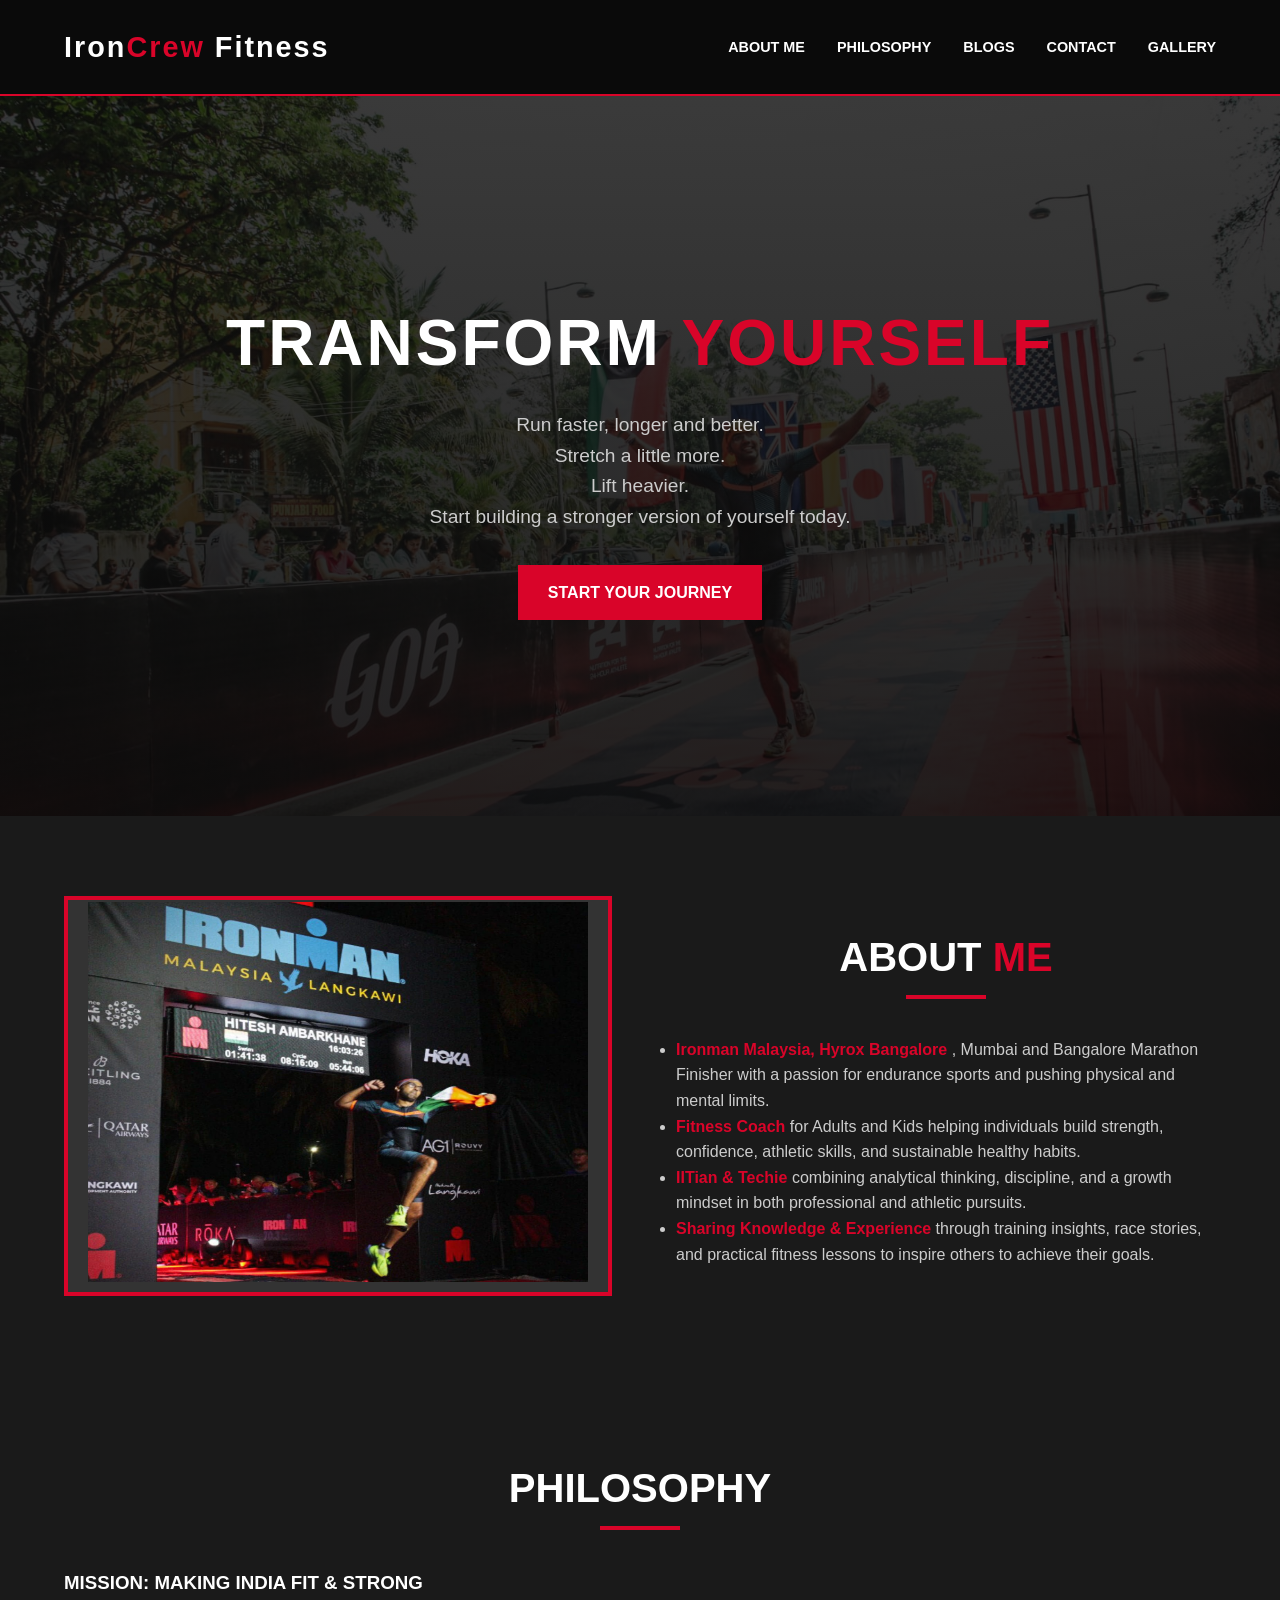
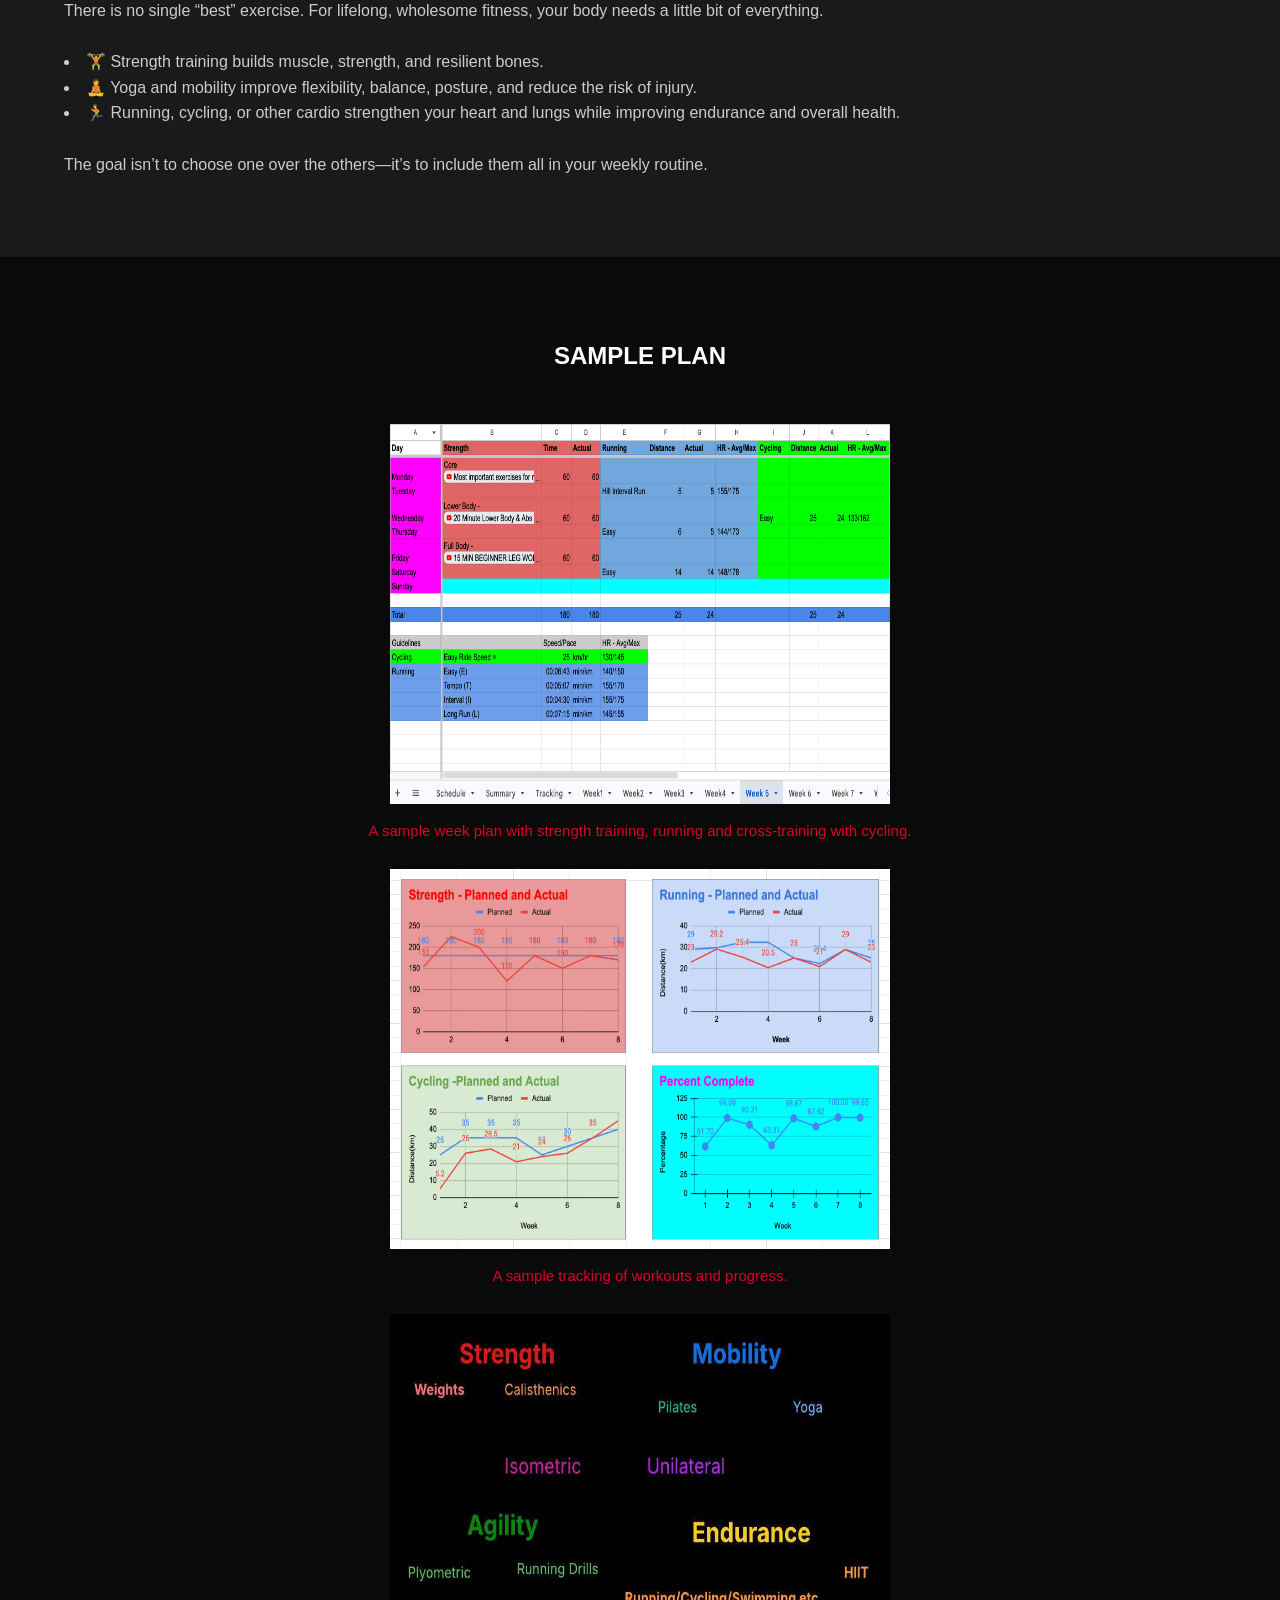
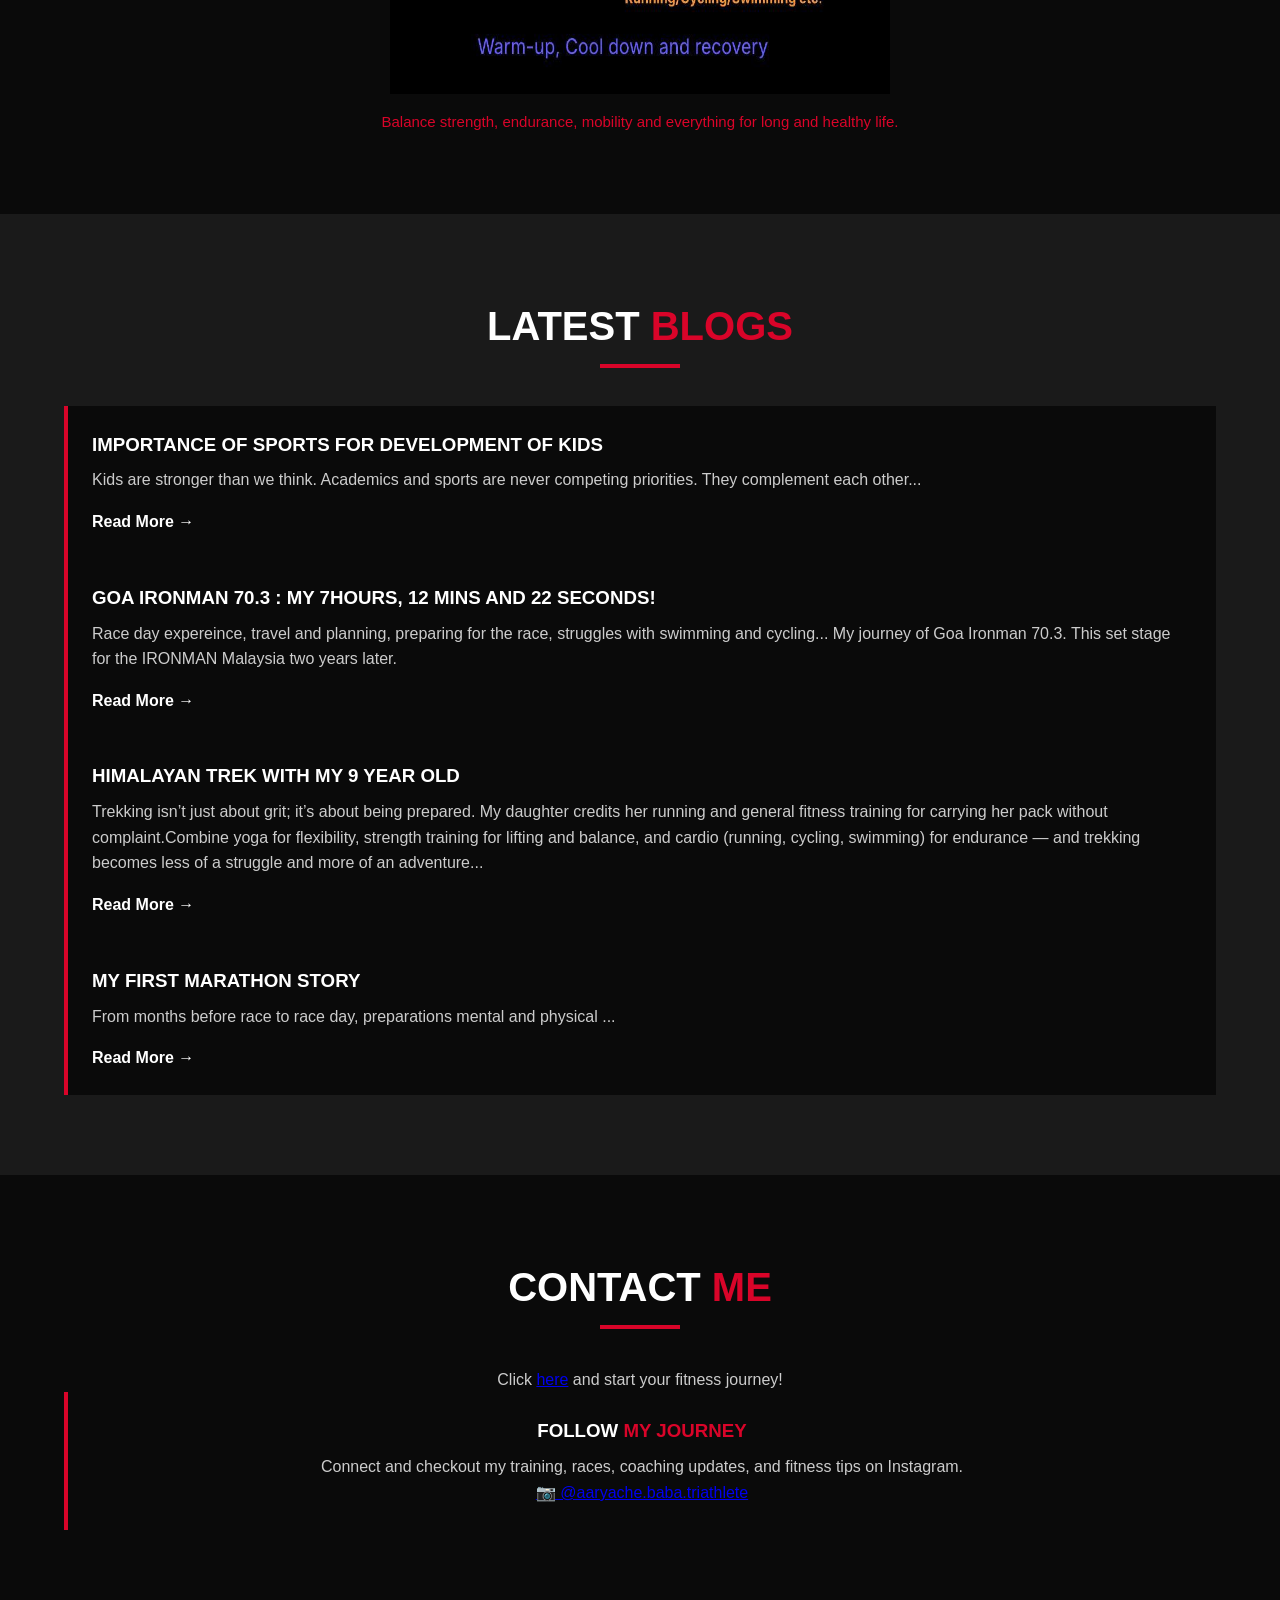
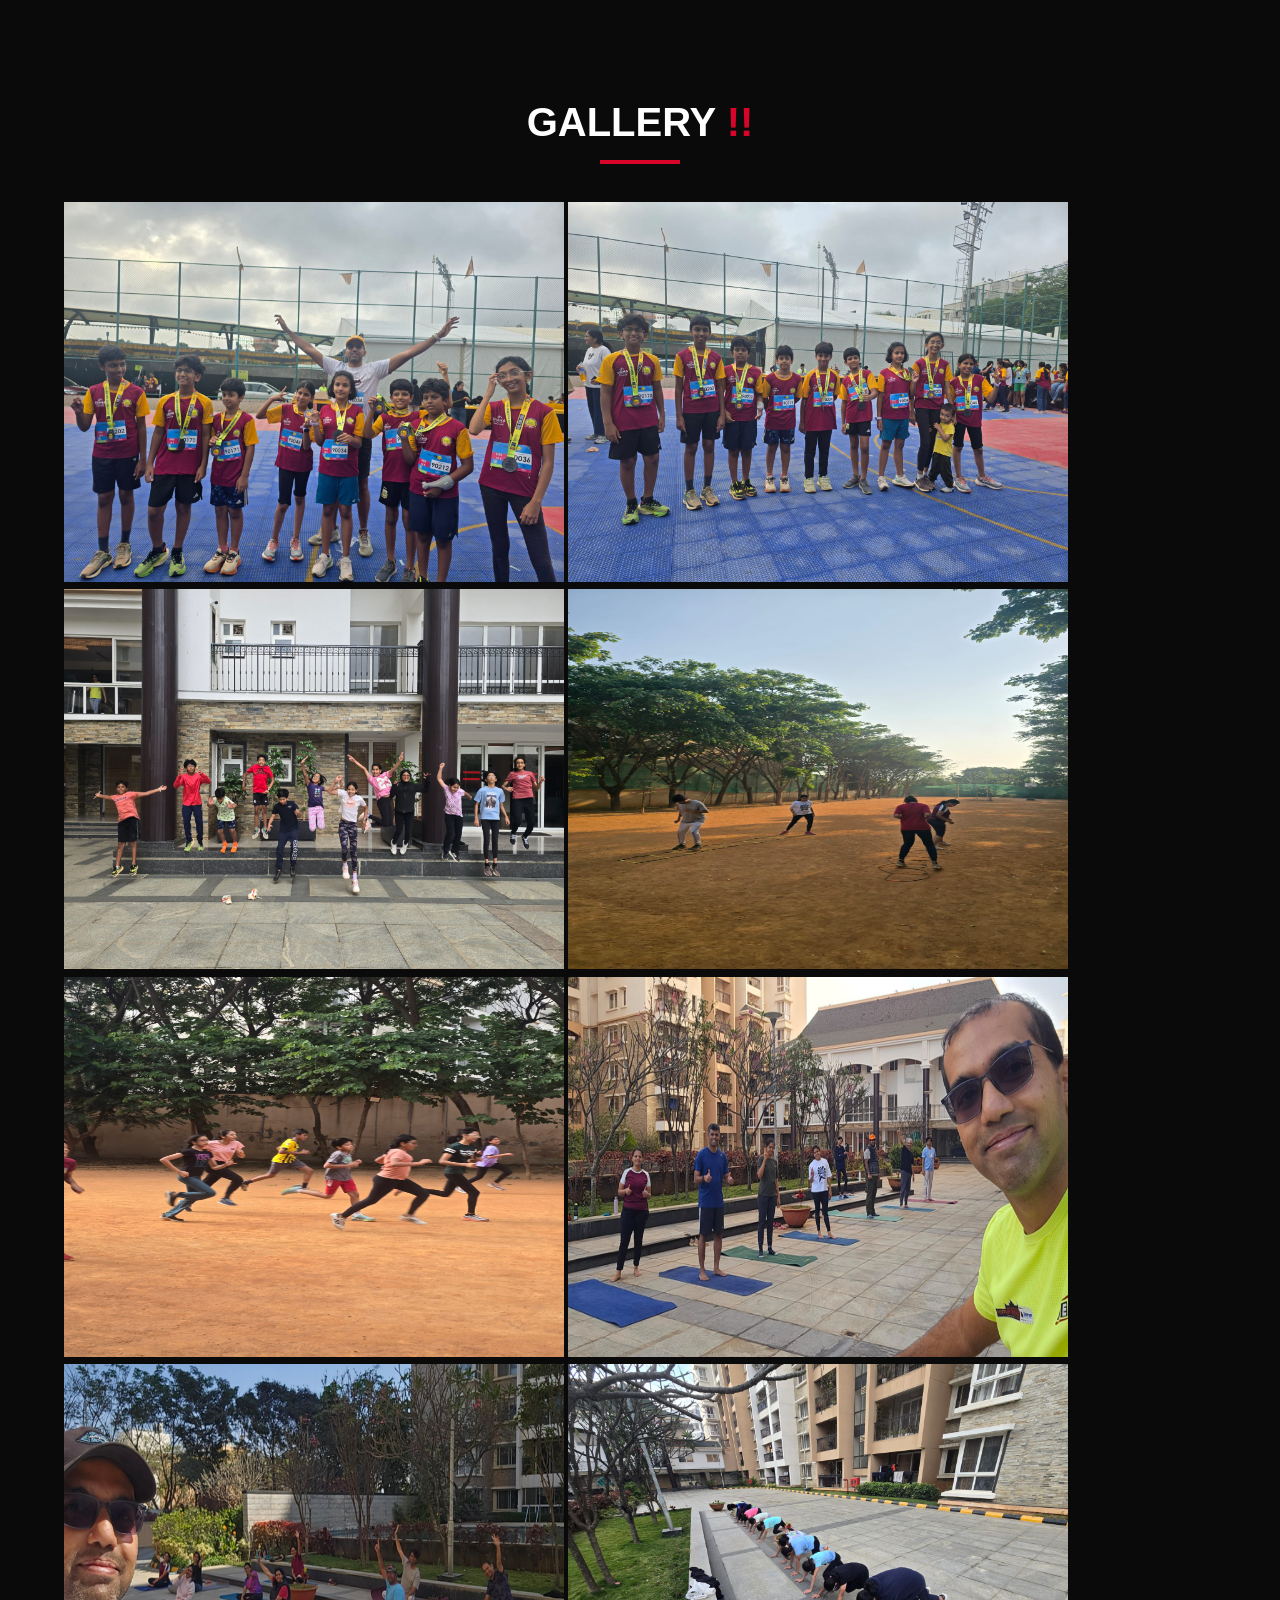
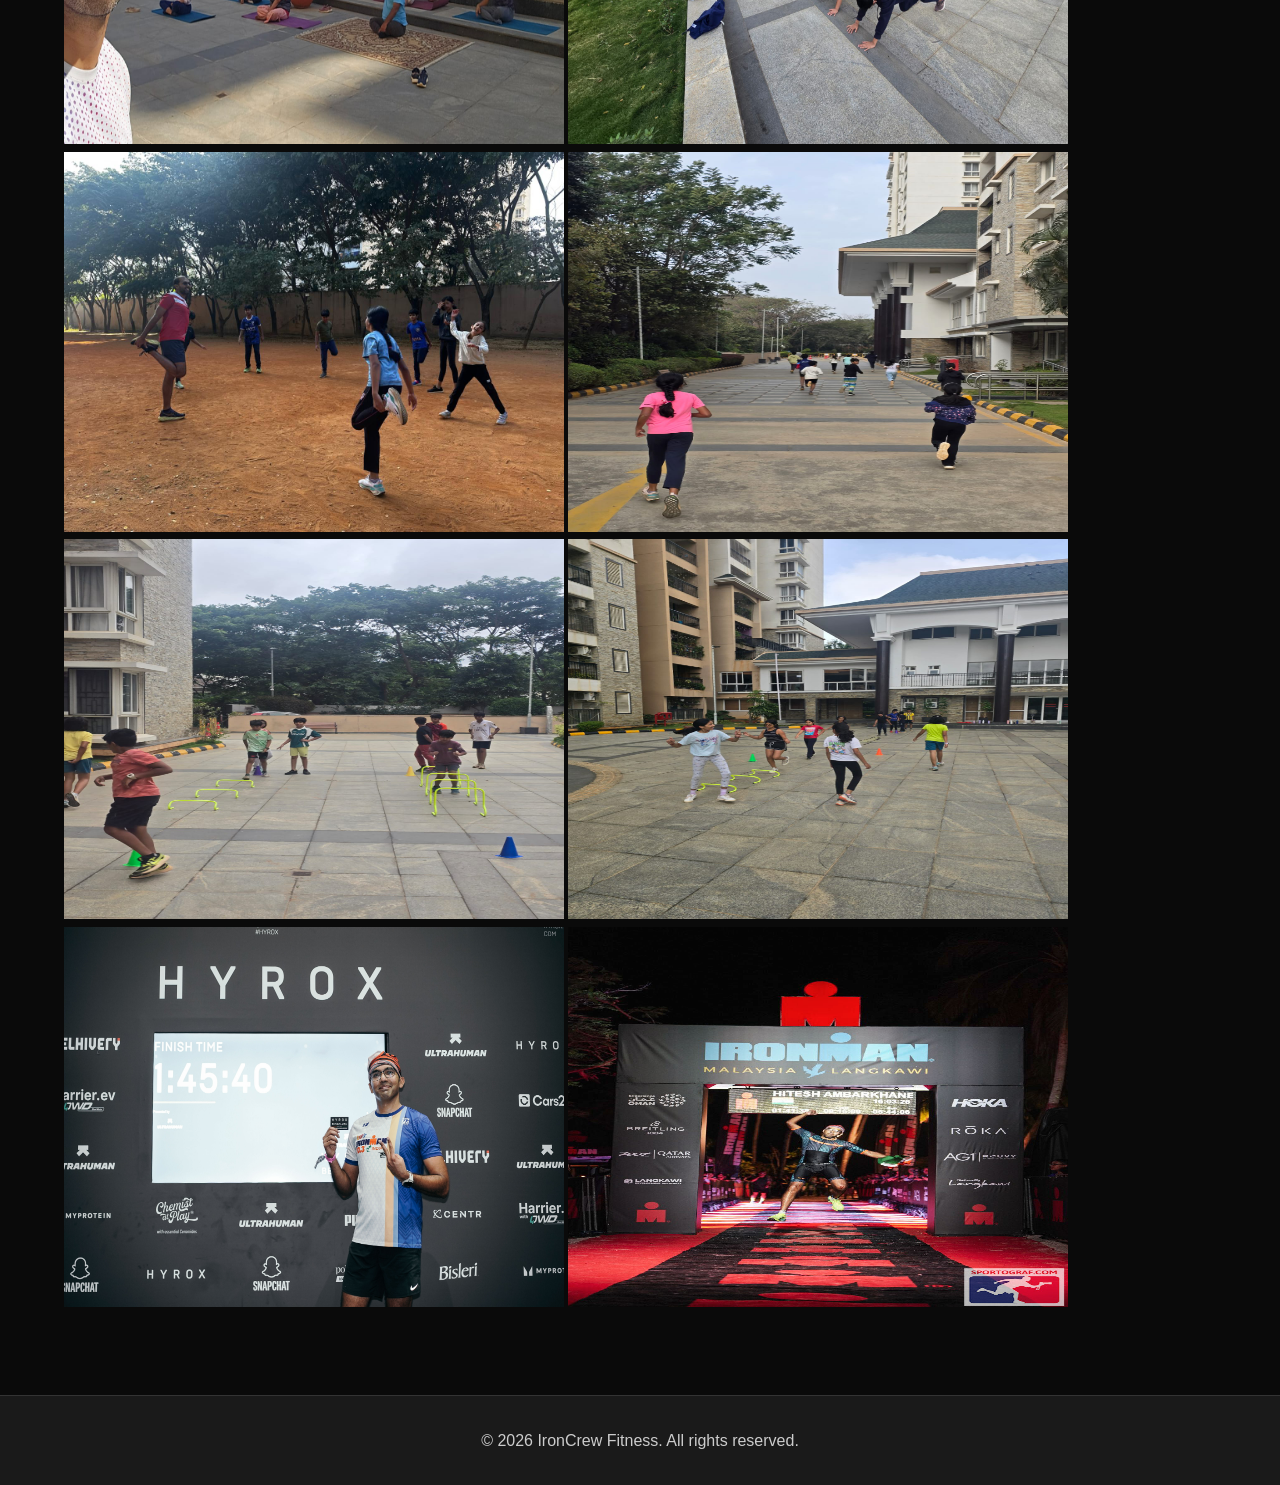
<file: index.html>
<!DOCTYPE html>
<html lang="en">
<head>
	<!-- Google Tag Manager -->
	<script>(function(w,d,s,l,i){w[l]=w[l]||[];w[l].push({'gtm.start':
	new Date().getTime(),event:'gtm.js'});var f=d.getElementsByTagName(s)[0],
	j=d.createElement(s),dl=l!='dataLayer'?'&l='+l:'';j.async=true;j.src=
	'https://www.googletagmanager.com/gtm.js?id='+i+dl;f.parentNode.insertBefore(j,f);
	})(window,document,'script','dataLayer','GTM-TH9XG8PS');</script>
	<!-- End Google Tag Manager -->

    <meta charset="UTF-8">
    <meta name="viewport" content="width=device-width, initial-scale=1.0">
    <title>IronCrew Fitness</title>
    <link rel="stylesheet" href="./css/styles.css" type="text/css">
</head>
<body>
    <!-- Google Tag Manager (noscript) -->
    <noscript><iframe src="https://www.googletagmanager.com/ns.html?id=GTM-TH9XG8PS"
    height="0" width="0" style="display:none;visibility:hidden"></iframe></noscript>
    <!-- End Google Tag Manager (noscript) -->

    <header>
        <a href="#" class="logo">Iron<span class="text-red">Crew</span> Fitness</a>
        <nav>
            <ul>
                <li><a href="#about">About Me</a></li>
                <li><a href="#philosophy">Philosophy</a></li>
                <li><a href="#blogs">Blogs</a></li>
                <li><a href="#contact">Contact</a></li>
                <li><a href="#gallery">Gallery</a></li>
            </ul>
        </nav>
    </header>

    <section id="hero">
        <h1>Transform <span class="text-red">YourSelf</span></h1>
        <p>Run faster, longer and better. <br>Stretch a little more. <br>Lift heavier. <br>Start building a stronger version of yourself today.</p>
        <a href="#contact" class="btn">Start Your Journey</a>
    </section>

    <section id="about" class="section-padding">
        <div class="about-image">
            <span style="color: var(--mid-grey); font-style: italic;"><img src="./images/malaysia_jump1.jpeg"  width="500" height="380"></span>
        </div>
        <div class="about-content">
            <h2 class="section-title" style="text-align:">About <span class="text-red">Me</span></h2>
            <ul class="about-list">
                <li>
                    <span class="text-red"><strong>Ironman Malaysia, Hyrox Bangalore </strong></span>, Mumbai and Bangalore Marathon Finisher with a passion for endurance sports and pushing physical and mental limits.
                </li>

                <li>
                    <span class="text-red"><strong>Fitness Coach </strong></span> for Adults and Kids helping individuals build strength, confidence, athletic skills, and sustainable healthy habits.
                </li>

                <li>
                    <span class="text-red"><strong>IITian & Techie</strong></span> combining analytical thinking, discipline, and a growth mindset in both professional and athletic pursuits.
                </li>

                <li>
                    <span class="text-red"><strong>Sharing Knowledge & Experience</strong></span> through training insights, race stories, and practical fitness lessons to inspire others to achieve their goals.
                </li>
        </div>
    </section>

    <section id="philosophy" class="section-padding">
        <div class="philosophy-content">
            <h2 class="section-title" style="text-align:">Philosophy <span class="text-red"></span></h2>
                <h3>Mission: Making India Fit & Strong</h3>
                <p>There is no single “best” exercise. For lifelong, wholesome fitness, your body needs a little bit of everything.</p>
                <br>
                <li>🏋️ Strength training builds muscle, strength, and resilient bones.</li>
                <li>🧘 Yoga and mobility improve flexibility, balance, posture, and reduce the risk of injury.</li>
                <li>🏃 Running, cycling, or other cardio strengthen your heart and lungs while improving endurance and overall health.</li>
                <br>
                <p>The goal isn’t to choose one over the others—it’s to include them all in your weekly routine.</p>
        </div>
        <!--
        <div class="philosophy-image">
            <span style="color: var(--mid-grey); font-style: italic;"><img src="./images/exercises1.jpeg"  width="500" height="380"></span>
        </div>
        -->
    </section>

    <section id="gallery" class="section-padding">
        <h2 class="sub-section-title">Sample Plan</h2>
            <div class="gallery">
                <figure>
                    <img src="./images/Week5.png" alt="sample week plan" width="500" height="380">
                    <figcaption>
                        A sample week plan with strength training, running and cross-training with cycling.
                    </figcaption>
                </figure>
<br>
                <figure>
                    <img src="./images/Tracking.png" alt="sample tracking of workouts and progress" width="500" height="380">
                    <figcaption>
                        A sample tracking of workouts and progress.
                    </figcaption>
                </figure>
<br>
                <figure>
                    <img src="./images/exercises1.jpeg" alt="types of workouts" width="500" height="380">
                    <figcaption>
                        Balance strength, endurance, mobility and everything for long and healthy life.
                    </figcaption>
                </figure>
            </div>
    </section>

    <section id="blogs" class="section-padding">
        <h2 class="section-title">Latest <span class="text-red">Blogs</span></h2>
        <div class="cards-container">
            <div class="blog-card">
                <h3>Importance of sports for development of kids</h3>
		<p>Kids are stronger than we think. Academics and sports are never competing priorities. They complement each other...</p>
                <a href="https://medium.com/@hiteshtheone/the-ball-that-confirmed-we-were-on-the-right-path-aed972ec6033" target="_blank" style="color: var(--white); text-decoration: none; font-weight: bold; margin-top: 1rem; display: inline-block;">Read More &rarr;</a>
            </div>
            <div class="blog-card">
                <h3>Goa Ironman 70.3 : My 7hours, 12 mins and 22 seconds!</h3>
		<p>Race day expereince, travel and planning, preparing for the race, struggles with swimming and cycling... My journey of Goa Ironman 70.3. This set stage for the IRONMAN Malaysia two years later.</p>
                <a href="https://medium.com/@hiteshtheone/goa-ironman-70-3-my-7hours-12-mins-and-22-seconds-44e0604dadaa" target="_blank" style="color: var(--white); text-decoration: none; font-weight: bold; margin-top: 1rem; display: inline-block;">Read More &rarr;</a>
            </div>
            <div class="blog-card">
                <h3>Himalayan Trek with my 9 year old</h3>
                <p>Trekking isn’t just about grit; it’s about being prepared. My daughter credits her running and general fitness training for carrying her pack without complaint.Combine yoga for flexibility, strength training for lifting and balance, and cardio (running, cycling, swimming) for endurance — and trekking becomes less of a struggle and more of an adventure...</p>
                <a href="https://medium.com/@hiteshtheone/himalayan-trek-with-my-9yo-kid-02b56b1accf9" target="_blank" style="color: var(--white); text-decoration: none; font-weight: bold; margin-top: 1rem; display: inline-block;">Read More &rarr;</a>
            </div>
            <div class="blog-card">
                <h3> My First Marathon Story </h3>
                <p>From months before race to race day, preparations mental and physical ...</p>
		<a href="https://medium.com/@hiteshtheone/my-first-marathon-story-6e36729882e7" target="_blank" style="color: var(--white); text-decoration: none; font-weight: bold; margin-top: 1rem; display: inline-block;">Read More &rarr;</a>
            </div>
        </div>
    </section>

    <section id="contact" class="section-padding">
        <h2 class="section-title">Contact <span class="text-red">Me</span></h2>
        <p>Click <a href="https://docs.google.com/forms/d/16RqCupzvtwNZvOq0XAW5m5-bFhYPKpGwlSgORHnRbHs/edit" target="_blank" >here</a> and start your fitness journey!</p>

            <div class="blog-card">
	    <h3>Follow <span class="text-red">My Journey</span></h3>
	    <p>
		Connect and checkout my training, races, coaching updates, and fitness tips on Instagram.
	    </p>

	    <a href="https://www.instagram.com/aaryache.baba.triathlete/" target="_blank">
		📷 @aaryache.baba.triathlete
	    </a>
	    </div>
    </section>

    <section id="gallery" class="section-padding">
        <h2 class="section-title">Gallery <span class="text-red">!!</span></h2>
            <div class="gallery">
              <img src="./images/gallery/8Kids.jpeg" alt="kids after 3k run with coach" width="500" height="380">
              <img src="./images/gallery/9Kids.jpeg" alt="kids after 3k run" width="500" height="380">
              <img src="./images/gallery/kids_jump.jpeg" alt="kids jump" width="500" height="380">
              <img src="./images/gallery/adults_ladder.jpeg" alt="adults doing ladder drills" width="500" height="380">
              <img src="./images/gallery/kids_run.jpeg" alt="kids sprinting" width="500" height="380">
              <img src="./images/gallery/Big_group_2.jpeg" alt="grown-ups exercising"  width="500" height="380">
              <img src="./images/gallery/trial_class_2.jpeg" alt="grown-ups exercising" width="500" height="380">
              <img src="./images/gallery/mountain_climbers.jpeg" alt="kids doing mountain climbers" width="500" height="380">
              <img src="./images/gallery/streching1.jpeg" alt="kids streching" width="500" height="380">
              <img src="./images/gallery/running_apartment.jpeg" alt="kids running in partment" width="500" height="380">
              <img src="./images/gallery/kids_hurdles.jpeg" alt="kids jumping hurdles" width="500" height="380">
              <img src="./images/gallery/kids_ladder.jpeg" alt="kids doing ladder drills" width="500" height="380">
              <img src="./images/gallery/hyrox.JPG" alt="hyrox finish" width="500" height="380">
              <img src="./images/gallery/ironman/Jump_front.jpeg" alt="ironman malaysia finishline jump" width="500" height="380">
            </div>
    </section>

    <footer>
        <p>&copy; 2026 IronCrew Fitness. All rights reserved.</p>
    </footer>

</body>
</html>
</file>
<file: css/styles.css>
/* CSS Variables for Theme Colors */
:root {
    --black: #0a0a0a;
    --dark-grey: #1a1a1a;
    --mid-grey: #333333;
    --light-grey: #cccccc;
    --white: #ffffff;
    --red: #d90429;
    --dark-red: #ef233c;
}

/* Global Styles */
* {
    margin: 0;
    padding: 0;
    box-sizing: border-box;
    font-family: 'Segoe UI', Tahoma, Geneva, Verdana, sans-serif;
    scroll-behavior: smooth;
}

body {
    background-color: var(--black);
    color: var(--light-grey);
    line-height: 1.6;
}

h1, h2, h3 {
    color: var(--white);
    text-transform: uppercase;
}

span.text-red {
    color: var(--red);
}

/* Navigation */
header {
    background-color: var(--black);
    padding: 1.5rem 5%;
    position: sticky;
    top: 0;
    z-index: 100;
    display: flex;
    justify-content: space-between;
    align-items: center;
    border-bottom: 2px solid var(--red);
}

.logo {
    font-size: 1.8rem;
    font-weight: 900;
    color: var(--white);
    text-decoration: none;
    letter-spacing: 2px;
}

nav ul {
    list-style: none;
    display: flex;
    gap: 2rem;
}

nav a {
    color: var(--white);
    text-decoration: none;
    font-weight: bold;
    text-transform: uppercase;
    font-size: 0.9rem;
    transition: color 0.3s ease;
}

nav a:hover {
    color: var(--red);
}

/* Hero Section */
#hero {
    height: 80vh;
    display: flex;
    flex-direction: column;
    justify-content: center;
    align-items: center;
    text-align: center;
    background: linear-gradient(rgba(10, 10, 10, 0.8), rgba(10, 10, 10, 0.9)), url('../images/goa_finish.jpeg?q=80&w=1470&auto=format&fit=crop') center/cover;
    padding: 0 5%;
}

#hero h1 {
    font-size: 4rem;
    margin-bottom: 1rem;
    letter-spacing: 3px;
}

#hero p {
    font-size: 1.2rem;
    max-width: 600px;
    margin-bottom: 2rem;
    color: var(--light-grey);
}

.btn {
    padding: 15px 30px;
    background-color: var(--red);
    color: var(--white);
    border: none;
    text-decoration: none;
    font-weight: bold;
    font-size: 1rem;
    text-transform: uppercase;
    cursor: pointer;
    transition: background 0.3s ease;
}

.btn:hover {
    background-color: var(--dark-red);
}

/* Common Section Styles */
.section-padding {
    padding: 5rem 5%;
}

.section-title {
    text-align: center;
    font-size: 2.5rem;
    margin-bottom: 3rem;
    position: relative;
}

.section-title::after {
    content: '';
    width: 80px;
    height: 4px;
    background-color: var(--red);
    position: absolute;
    bottom: -10px;
    left: 50%;
    transform: translateX(-50%);
}

.sub-section-title {
    text-align: center;
    font-size: 1.5rem;
    margin-bottom: 3rem;
    position: relative;
}

figure {
    text-align: center;
    position: relative;
}

figcaption {
    font-size: 15px;
    color: var(--red);
    margin-top: 8px;
}

/* About Section */
#about {
    background-color: var(--dark-grey);
    display: flex;
    align-items: center;
    gap: 4rem;
}

.about-content {
    flex: 1;
}

.about-image {
    flex: 1;
    background-color: var(--mid-grey);
    height: 400px;
    display: flex;
    align-items: center;
    justify-content: center;
    border: 4px solid var(--red);
}

/* Philosophy Section */
#philosophy {
    background-color: var(--dark-grey);
    display: flex;
    align-items: center;
    gap: 4rem;
}

.philosophy-content {
    flex: 1;
}
.philosophy-image {
    flex: 1;
    background-color: var(--black);
    height: 400px;
    display: flex;
    align-items: center;
    justify-content: center;
    border: 4px solid var(--red);
}

.philosophy-card h3 {
    margin-bottom: 0.5rem;
    align-items: center;
    text-align: center;
}

/* Blogs Section */
#blogs {
    background-color: var(--dark-grey);
}

.blog-card {
    background-color: var(--black);
    padding: 1.5rem;
    border-left: 4px solid var(--red);
}

.blog-card h3 {
    margin-bottom: 0.5rem;
}

.blog-date {
    font-size: 0.8rem;
    color: var(--red);
    margin-bottom: 1rem;
    display: block;
}

/* Contact Section */
#contact {
    background-color: var(--black);
    text-align: center;
}

form {
    max-width: 600px;
    margin: 0 auto;
    display: flex;
    flex-direction: column;
    gap: 1rem;
}

input, textarea {
    width: 100%;
    padding: 15px;
    background-color: var(--dark-grey);
    border: 1px solid var(--mid-grey);
    color: var(--white);
    font-size: 1rem;
}

input:focus, textarea:focus {
    outline: none;
    border-color: var(--red);
}

textarea {
    height: 150px;
    resize: none;
}

/* Footer */
footer {
    background-color: var(--dark-grey);
    text-align: center;
    padding: 2rem;
    border-top: 1px solid var(--mid-grey);
}

/* Responsive Design */
@media (max-width: 768px) {
    #about {
        flex-direction: column;
    }
    nav ul {
        display: none; /* In a real build, you'd add a hamburger menu here */
    }
    #hero h1 {
        font-size: 2.5rem;
    }
}
</file>
